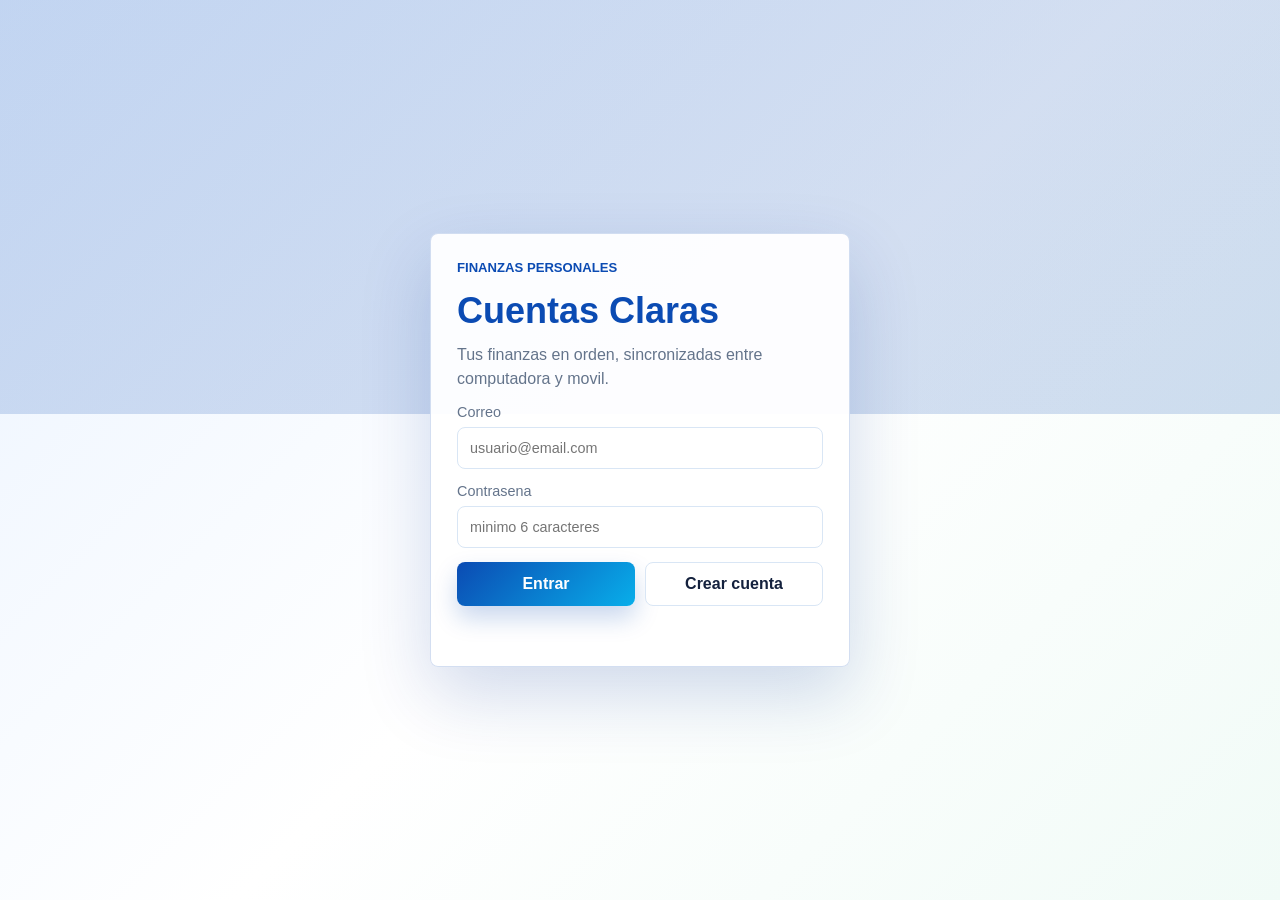
<file: index.html>
<!doctype html>
<html lang="es">
  <head>
    <meta charset="utf-8" />
    <meta name="viewport" content="width=device-width, initial-scale=1" />
    <meta name="theme-color" content="#0b4bb3" />
    <meta name="mobile-web-app-capable" content="yes" />
    <meta name="apple-mobile-web-app-capable" content="yes" />
    <meta name="apple-mobile-web-app-title" content="Cuentas Claras" />
    <title>Cuentas Claras</title>
    <link rel="manifest" href="manifest.webmanifest?v=46" />
    <link rel="icon" href="icon.svg" type="image/svg+xml" />
    <link rel="apple-touch-icon" href="icon.svg" />
    <link rel="stylesheet" href="styles.css?v=46" />
  </head>
  <body>
    <section id="authScreen" class="auth-screen" aria-label="Ingreso">
      <div class="auth-panel">
        <p class="eyebrow">Finanzas personales</p>
        <h1>Cuentas Claras</h1>
        <p class="auth-copy">Tus finanzas en orden, sincronizadas entre computadora y movil.</p>
        <label>
          Correo
          <input id="authEmailInput" type="email" autocomplete="email" placeholder="usuario@email.com" />
        </label>
        <label>
          Contrasena
          <input id="authPasswordInput" type="password" autocomplete="current-password" placeholder="minimo 6 caracteres" />
        </label>
        <div class="auth-actions">
          <button class="primary-button" type="button" id="authLoginButton">Entrar</button>
          <button class="secondary-button" type="button" id="authRegisterButton">Crear cuenta</button>
        </div>
        <div id="authStatus" class="form-status" role="status"></div>
      </div>
    </section>

    <section id="lockScreen" class="lock-screen hidden" aria-label="Bloqueo">
      <div class="lock-panel">
        <h1>Cuentas Claras</h1>
        <label>
          PIN
          <input id="unlockPinInput" type="password" inputmode="numeric" autocomplete="current-password" />
        </label>
        <button class="primary-button" type="button" id="unlockButton">Entrar</button>
        <div id="lockStatus" class="form-status" role="status"></div>
      </div>
    </section>

    <main class="app-shell hidden">
      <section class="topbar" aria-label="Resumen principal">
        <div>
          <p class="eyebrow">Finanzas personales</p>
          <h1>Cuentas Claras</h1>
        </div>
        <div class="month-picker">
          <label for="monthFilter">Mes</label>
          <input id="monthFilter" type="month" />
        </div>
      </section>

      <section class="summary-grid" aria-label="Indicadores">
        <article class="metric">
          <span>Balance del mes</span>
          <strong id="balanceTotal">$0</strong>
        </article>
        <article class="metric">
          <span>Ingresos</span>
          <strong id="incomeTotal">$0</strong>
        </article>
        <article class="metric">
          <span>Gastos</span>
          <strong id="expenseTotal">$0</strong>
        </article>
        <article class="metric">
          <span>Movimientos</span>
          <strong id="expenseCount">0</strong>
        </article>
      </section>

      <section class="summary-grid compact-summary" aria-label="Indicadores avanzados">
        <article class="metric">
          <span>Ahorro</span>
          <strong id="savingRate">0%</strong>
        </article>
        <article class="metric">
          <span>Vs mes anterior</span>
          <strong id="monthCompare">-</strong>
        </article>
        <article class="metric">
          <span>Mayor gasto</span>
          <strong id="largestExpense">$0</strong>
        </article>
        <article class="metric">
          <span>Pago mas usado</span>
          <strong id="topPayment">-</strong>
        </article>
      </section>

      <nav class="tabs" aria-label="Secciones">
        <button class="tab-button active" type="button" data-tab="movements">Movimientos</button>
        <button class="tab-button" type="button" data-tab="budgets">Presupuestos</button>
        <button class="tab-button" type="button" data-tab="debts">Deudas</button>
        <button class="tab-button" type="button" data-tab="cards">Tarjetas</button>
        <button class="tab-button" type="button" data-tab="annual">Anual</button>
        <button class="tab-button" type="button" data-tab="data">Datos</button>
      </nav>

      <section class="tab-panel active" data-panel="movements">
        <section class="workspace">
          <form id="expenseForm" class="panel form-panel">
            <div class="panel-heading">
              <h2>Nuevo movimiento</h2>
              <button class="icon-button" type="button" id="seedButton" title="Cargar ejemplos" aria-label="Cargar ejemplos">
                <span aria-hidden="true">+</span>
              </button>
            </div>

            <section class="scan-box" aria-label="Escanear factura">
              <div>
                <h3>Escanear factura</h3>
                <p>Subi o sacale foto al ticket. La imagen queda guardada solo en este dispositivo.</p>
              </div>
              <div class="scan-actions">
                <button class="scan-button" type="button" id="scanCameraButton">Sacar foto</button>
                <button class="scan-button" type="button" id="scanPickButton">Elegir archivo</button>
              </div>
              <input id="receiptCameraInput" class="scan-file-input" type="file" accept="image/*" capture="environment" />
              <input id="receiptInput" class="scan-file-input" type="file" accept="image/*,.jpg,.jpeg,.png,.webp,.pdf" />
              <div id="scanStatus" class="scan-status" role="status"></div>
              <img id="receiptPreview" class="receipt-preview" alt="Vista previa de factura" />
            </section>

            <label>
              Tipo
              <select id="typeInput" required>
                <option value="expense">Gasto</option>
                <option value="income">Ingreso</option>
              </select>
            </label>

            <label>
              Fecha
              <input id="dateInput" type="date" required />
            </label>

            <label>
              Categoria
              <select id="categoryInput" required></select>
            </label>

            <label>
              Ambito
              <select id="scopeInput" required>
                <option value="Personal">Personal</option>
                <option value="Negocio">Negocio</option>
              </select>
            </label>

            <label>
              Cuenta
              <select id="accountInput" required>
                <option value="Efectivo">Efectivo</option>
                <option value="Banco">Banco</option>
                <option value="Mercado Pago">Mercado Pago</option>
                <option value="Visa">Visa</option>
                <option value="Mastercard">Mastercard</option>
              </select>
            </label>

            <label>
              Tipo de pago
              <select id="paymentInput" required>
                <option value="Efectivo">Efectivo</option>
                <option value="Transferencia">Transferencia</option>
                <option value="Tarjeta">Tarjeta</option>
                <option value="Visa">Visa</option>
                <option value="Mastercard">Mastercard</option>
              </select>
            </label>

            <label>
              Modo de gasto o ingreso
              <select id="spendModeInput" required>
                <option value="Fijo">Fijo</option>
                <option value="Variable">Variable</option>
                <option value="Necesario">Necesario</option>
                <option value="Extra">Extra</option>
                <option value="Cuotas">Cuotas</option>
                <option value="Inversion">Inversion</option>
                <option value="Sueldo">Sueldo</option>
                <option value="Venta">Venta</option>
                <option value="Cobro">Cobro</option>
                <option value="Ahorro">Ahorro</option>
                <option value="Otro">Otro</option>
              </select>
            </label>

            <label>
              Descripcion
              <input id="descriptionInput" type="text" placeholder="Supermercado, sueldo, venta..." maxlength="60" required />
            </label>

            <label>
              Monto
              <input id="amountInput" type="text" inputmode="decimal" placeholder="0,00" required />
            </label>

            <details class="extra-fields">
              <summary>Mas datos</summary>
              <label>
                Etiquetas
                <input id="tagsInput" type="text" placeholder="auto, casa, trabajo..." maxlength="80" />
              </label>
              <label>
                Vencimiento
                <input id="dueDateInput" type="date" />
              </label>
              <label>
                Notas internas
                <textarea id="notesInput" maxlength="500" placeholder="Observaciones privadas..."></textarea>
              </label>
            </details>

            <div id="formStatus" class="form-status" role="status"></div>
            <button class="primary-button" type="submit">Agregar movimiento</button>
            <button class="secondary-button hidden" type="button" id="cancelEditButton">Cancelar edicion</button>
          </form>

          <section class="panel list-panel">
            <div class="panel-heading list-heading">
              <div>
                <h2>Movimientos</h2>
                <p id="filterHint">Mostrando movimientos del mes seleccionado</p>
              </div>
              <div class="actions">
                <input id="searchInput" class="action-input" type="search" placeholder="Buscar..." aria-label="Buscar movimientos" />
                <input id="startDateFilter" class="action-input" type="date" aria-label="Fecha desde" />
                <input id="endDateFilter" class="action-input" type="date" aria-label="Fecha hasta" />
                <select id="typeFilter" aria-label="Filtrar por tipo">
                  <option value="Todos">Todos</option>
                  <option value="expense">Gastos</option>
                  <option value="income">Ingresos</option>
                </select>
                <select id="categoryFilter" aria-label="Filtrar por categoria">
                  <option value="Todas">Todas</option>
                </select>
                <select id="scopeFilter" aria-label="Filtrar por ambito">
                  <option value="Todos">Personal y negocio</option>
                  <option value="Personal">Personal</option>
                  <option value="Negocio">Negocio</option>
                </select>
                <select id="accountFilter" aria-label="Filtrar por cuenta">
                  <option value="Todas">Todas las cuentas</option>
                </select>
                <select id="paymentFilter" aria-label="Filtrar por tipo de pago">
                  <option value="Todos">Todos los pagos</option>
                </select>
                <select id="spendModeFilter" aria-label="Filtrar por modo de gasto o ingreso">
                  <option value="Todos">Todos los modos</option>
                </select>
                <button class="secondary-button" type="button" id="reportButton">Reporte</button>
                <button class="secondary-button" type="button" id="mailButton">Mail</button>
                <button class="secondary-button" type="button" id="exportButton">CSV</button>
                <button class="secondary-button" type="button" id="excelButton">Excel</button>
              </div>
            </div>

            <div class="chart-wrap" aria-label="Gastos por categoria">
              <canvas id="categoryChart" width="760" height="220"></canvas>
            </div>

            <div class="table-wrap movement-list-wrap">
              <div id="expenseTable" class="movement-list" aria-label="Listado de movimientos"></div>
              <div id="emptyState" class="empty-state">Todavia no hay movimientos para este filtro.</div>
            </div>
          </section>
        </section>
      </section>

      <section class="tab-panel" data-panel="budgets">
        <section class="insight-grid compact-tools" aria-label="Presupuestos y recurrentes">
          <article class="panel mini-panel">
            <div class="panel-heading">
              <h2>Presupuesto</h2>
            </div>
            <label>
              Categoria
              <select id="budgetCategoryInput"></select>
            </label>
            <label>
              Limite mensual
              <input id="budgetAmountInput" type="text" inputmode="decimal" placeholder="0,00" />
            </label>
            <button class="secondary-button" type="button" id="budgetSaveButton">Guardar limite</button>
            <div id="budgetList" class="stack-list"></div>
          </article>

          <article class="panel mini-panel">
            <div class="panel-heading">
              <h2>Recurrentes</h2>
            </div>
            <label>
              Repetir movimiento actual cada mes
              <select id="recurringDayInput">
                <option value="same">Mismo dia</option>
                <option value="1">Dia 1</option>
                <option value="10">Dia 10</option>
                <option value="15">Dia 15</option>
              </select>
            </label>
            <button class="secondary-button" type="button" id="recurringSaveButton">Guardar recurrente</button>
            <button class="secondary-button" type="button" id="recurringApplyButton">Generar del mes</button>
            <div id="recurringList" class="stack-list"></div>
          </article>
        </section>
      </section>

      <section class="tab-panel" data-panel="debts">
        <section class="insight-grid compact-tools" aria-label="Deudas">
          <article class="panel mini-panel">
            <div class="panel-heading">
              <h2>Deudas</h2>
            </div>
            <label>
              Tipo
              <select id="debtDirectionInput">
                <option value="owed_to_me">Me deben</option>
                <option value="i_owe">Debo</option>
              </select>
            </label>
            <label>
              Persona
              <input id="debtPersonInput" type="text" maxlength="50" placeholder="Nombre" />
            </label>
            <label>
              Monto
              <input id="debtAmountInput" type="text" inputmode="decimal" placeholder="0,00" />
            </label>
            <label>
              Moneda
              <select id="debtCurrencyInput">
                <option value="ARS">Pesos ARG</option>
                <option value="USD">Dolares</option>
              </select>
            </label>
            <label>
              Vencimiento
              <input id="debtDueInput" type="date" />
            </label>
            <button class="secondary-button" type="button" id="debtSaveButton">Guardar deuda</button>
            <div id="debtList" class="stack-list"></div>
          </article>
        </section>
      </section>

      <section class="tab-panel" data-panel="cards">
        <section class="insight-grid compact-tools" aria-label="Tarjetas">
          <article class="panel mini-panel">
            <div class="panel-heading">
              <h2>Tarjetas</h2>
            </div>
            <label>
              Tarjeta
              <select id="cardNameInput">
                <option value="Visa">Visa</option>
                <option value="Mastercard">Mastercard</option>
              </select>
            </label>
            <label>
              Dia de cierre
              <input id="cardCloseInput" type="number" min="1" max="31" placeholder="25" />
            </label>
            <label>
              Dia de vencimiento
              <input id="cardDueInput" type="number" min="1" max="31" placeholder="10" />
            </label>
            <button class="secondary-button" type="button" id="cardSaveButton">Guardar tarjeta</button>
            <div id="cardList" class="stack-list"></div>
          </article>
        </section>
      </section>

      <section class="tab-panel" data-panel="annual">
        <section class="insight-grid compact-tools" aria-label="Panel anual">
          <article class="panel mini-panel">
            <div class="panel-heading">
              <h2>Panel anual</h2>
            </div>
            <div id="annualPanel" class="stack-list"></div>
            <label>
              Nuevo PIN
              <input id="pinInput" type="password" inputmode="numeric" placeholder="Opcional" />
            </label>
            <button class="secondary-button" type="button" id="pinSaveButton">Guardar PIN</button>
            <button class="secondary-button" type="button" id="pinClearButton">Quitar PIN</button>
          </article>
        </section>
      </section>

      <section class="tab-panel" data-panel="data">
        <section class="insight-grid compact-tools" aria-label="Datos">
          <article class="panel mini-panel">
            <div class="panel-heading">
              <h2>Datos</h2>
            </div>
            <button class="secondary-button" type="button" id="backupButton">Copia de seguridad</button>
            <button class="secondary-button" type="button" id="restorePickButton">Restaurar</button>
            <input id="restoreInput" class="scan-file-input" type="file" accept="application/json,.json" />
            <div id="dataStatus" class="form-status" role="status"></div>
          </article>
          <article class="panel mini-panel">
            <div class="panel-heading">
              <h2>Sincronizacion</h2>
            </div>
            <label class="hidden">
              Supabase URL
              <input id="onlineUrlInput" type="url" placeholder="https://xxxxx.supabase.co" />
            </label>
            <label class="hidden">
              Clave publica anonima
              <input id="onlineKeyInput" type="password" placeholder="clave publica anonima" />
            </label>
            <label class="hidden">
              Correo
              <input id="onlineEmailInput" type="email" placeholder="usuario@email.com" />
            </label>
            <label class="hidden">
              Contrasena
              <input id="onlinePasswordInput" type="password" placeholder="minimo 6 caracteres" />
            </label>
            <button class="secondary-button hidden" type="button" id="onlineSaveButton">Guardar conexion</button>
            <button class="secondary-button hidden" type="button" id="onlineRegisterButton">Registrar usuario</button>
            <button class="primary-button hidden" type="button" id="onlineLoginButton">Entrar</button>
            <button class="secondary-button hidden" type="button" id="onlineLogoutButton">Salir</button>
            <button class="primary-button hidden" type="button" id="onlinePushButton">Actualizar sistema completo</button>
            <button class="secondary-button hidden" type="button" id="onlinePullButton">Actualizar este dispositivo</button>
            <div class="stack-item">
              <strong>Sincronizacion automatica</strong>
              <span>Tus datos se guardan en la nube y se fusionan solos en tus dispositivos cuando usas la misma cuenta.</span>
            </div>
            <div id="onlineUserStatus" class="stack-list"></div>
            <div id="onlineStatus" class="form-status" role="status"></div>
          </article>
        </section>
      </section>
    </main>

    <script src="app.js?v=46"></script>
  </body>
</html>
</file>
<file: styles.css>
:root {
  color-scheme: light;
  --bg: #edf5ff;
  --surface: #ffffff;
  --surface-2: #eff6ff;
  --ink: #14213d;
  --muted: #64748b;
  --line: #d9e6f5;
  --brand: #0b4bb3;
  --brand-dark: #073584;
  --brand-soft: #dbeafe;
  --income: #70bf2b;
  --income-soft: #dcfce7;
  --accent: #ffffff;
  --danger: #c83d4d;
  --warning: #f5b642;
  --cyan: #18bde8;
  --violet: #8056d8;
  --pink: #ef5b8c;
  --teal: #12a69a;
  --shadow: 0 18px 45px rgba(11, 75, 179, 0.13);
}

* {
  box-sizing: border-box;
}

body {
  margin: 0;
  min-height: 100vh;
  background:
    linear-gradient(180deg, rgba(11, 75, 179, 0.12) 0 220px, transparent 220px),
    linear-gradient(135deg, #eaf3ff 0%, #f8fbff 46%, #edf8f1 100%);
  color: var(--ink);
  font-family: Arial, Helvetica, sans-serif;
}

button,
input,
select,
textarea {
  font: inherit;
}

.app-shell {
  width: min(1180px, calc(100% - 32px));
  margin: 0 auto;
  padding: 24px 0 34px;
}

.topbar {
  display: flex;
  align-items: end;
  justify-content: space-between;
  gap: 18px;
  margin-bottom: 16px;
  border: 1px solid rgba(11, 75, 179, 0.2);
  border-radius: 8px;
  background:
    linear-gradient(135deg, rgba(255, 255, 255, 0.16), transparent 34%),
    linear-gradient(135deg, #123bb8 0%, #0068d9 54%, #09b4d7 100%);
  box-shadow: 0 18px 45px rgba(8, 51, 148, 0.28);
  padding: 22px;
  color: #ffffff;
}

.eyebrow {
  margin: 0 0 4px;
  color: var(--brand);
  font-size: 0.82rem;
  font-weight: 700;
  text-transform: uppercase;
}

.topbar .eyebrow {
  color: rgba(255, 255, 255, 0.78);
}

h1,
h2 {
  margin: 0;
  letter-spacing: 0;
}

h1 {
  font-size: 2.3rem;
  line-height: 1;
}

h2 {
  font-size: 1.05rem;
}

.month-picker {
  display: grid;
  gap: 6px;
  color: rgba(255, 255, 255, 0.82);
  font-size: 0.9rem;
}

.topbar input {
  border-color: rgba(255, 255, 255, 0.28);
  background: rgba(255, 255, 255, 0.16);
  color: #ffffff;
}

input,
select,
textarea {
  min-height: 42px;
  width: 100%;
  border: 1px solid var(--line);
  border-radius: 8px;
  background: #fff;
  color: var(--ink);
  padding: 0 12px;
  outline: none;
}

input:focus,
select:focus,
textarea:focus {
  border-color: var(--brand);
  box-shadow: 0 0 0 3px rgba(24, 189, 232, 0.18);
}

textarea {
  min-height: 86px;
  padding-top: 10px;
  resize: vertical;
}

.auth-screen {
  min-height: 100vh;
  display: grid;
  place-items: center;
  background:
    linear-gradient(180deg, rgba(11, 75, 179, 0.18) 0 46%, transparent 46%),
    linear-gradient(135deg, #eaf3ff 0%, #ffffff 52%, #f1fbf7 100%);
  padding: 20px;
}

.auth-panel {
  display: grid;
  gap: 14px;
  width: min(420px, 100%);
  border: 1px solid rgba(11, 75, 179, 0.18);
  border-radius: 8px;
  background: rgba(255, 255, 255, 0.94);
  box-shadow: 0 28px 70px rgba(8, 51, 148, 0.18);
  padding: 26px;
}

.auth-panel h1 {
  font-size: 2.25rem;
  color: var(--brand);
}

.auth-copy {
  margin: 0;
  color: var(--muted);
  line-height: 1.45;
}

.auth-actions {
  display: grid;
  grid-template-columns: 1fr 1fr;
  gap: 10px;
}

.lock-screen {
  position: fixed;
  inset: 0;
  z-index: 10;
  display: grid;
  place-items: center;
  background: var(--bg);
  padding: 20px;
}

.lock-panel {
  display: grid;
  gap: 14px;
  width: min(360px, 100%);
  border: 1px solid var(--line);
  border-radius: 8px;
  background: var(--surface);
  box-shadow: var(--shadow);
  padding: 22px;
}

.summary-grid {
  display: grid;
  grid-template-columns: repeat(4, minmax(0, 1fr));
  gap: 14px;
  margin-bottom: 16px;
}

.compact-summary .metric {
  min-height: 76px;
  padding: 14px 16px;
}

.compact-summary .metric strong {
  font-size: 1.1rem;
}

.tabs {
  display: flex;
  gap: 10px;
  margin: 0 0 16px;
  overflow-x: auto;
  padding: 2px 2px 8px;
}

.tab-button {
  --tab-color: var(--brand);
  min-height: 40px;
  border: 1px solid color-mix(in srgb, var(--tab-color) 32%, #ffffff);
  border-radius: 8px;
  background:
    linear-gradient(180deg, rgba(255, 255, 255, 0.9), rgba(255, 255, 255, 0.72)),
    color-mix(in srgb, var(--tab-color) 16%, #ffffff);
  color: color-mix(in srgb, var(--tab-color) 76%, #14213d);
  cursor: pointer;
  font-weight: 700;
  padding: 0 14px;
  white-space: nowrap;
  box-shadow: 0 8px 18px color-mix(in srgb, var(--tab-color) 14%, transparent);
}

.tab-button::before {
  content: "";
  display: inline-block;
  width: 9px;
  height: 9px;
  margin-right: 7px;
  border-radius: 999px;
  background: var(--tab-color);
  box-shadow: 0 0 0 4px color-mix(in srgb, var(--tab-color) 18%, transparent);
}

.tab-button[data-tab="movements"] {
  --tab-color: #0877e8;
}

.tab-button[data-tab="budgets"] {
  --tab-color: #70bf2b;
}

.tab-button[data-tab="debts"] {
  --tab-color: #ef5753;
}

.tab-button[data-tab="cards"] {
  --tab-color: #8056d8;
}

.tab-button[data-tab="annual"] {
  --tab-color: #f5b642;
}

.tab-button[data-tab="data"] {
  --tab-color: #12a69a;
}

.tab-button.active {
  border-color: var(--tab-color);
  background:
    linear-gradient(135deg, var(--tab-color) 0%, color-mix(in srgb, var(--tab-color) 72%, #0b4bb3) 100%);
  color: #fff;
  box-shadow: 0 12px 26px color-mix(in srgb, var(--tab-color) 34%, transparent);
  transform: translateY(-1px);
}

.tab-button.active::before {
  background: #ffffff;
  box-shadow: 0 0 0 4px rgba(255, 255, 255, 0.18);
}

.tab-panel {
  display: none;
}

.tab-panel.active {
  display: block;
}

.insight-grid {
  display: grid;
  grid-template-columns: repeat(3, minmax(0, 1fr));
  gap: 14px;
  margin-bottom: 16px;
}

.compact-tools {
  grid-template-columns: repeat(2, minmax(280px, 420px));
  justify-content: start;
}

.metric {
  min-height: 96px;
  border: 1px solid rgba(217, 230, 245, 0.9);
  border-radius: 8px;
  background:
    linear-gradient(180deg, rgba(255, 255, 255, 0.96), rgba(255, 255, 255, 0.88)),
    linear-gradient(135deg, rgba(24, 189, 232, 0.1), rgba(112, 191, 43, 0.08));
  padding: 18px;
  box-shadow: var(--shadow);
  border-left: 6px solid var(--cyan);
}

.metric:nth-child(2) {
  border-left-color: var(--income);
}

.metric:nth-child(3) {
  border-left-color: var(--danger);
}

.metric:nth-child(4) {
  border-left-color: var(--warning);
}

.metric span {
  display: block;
  color: var(--muted);
  font-size: 0.86rem;
  margin-bottom: 10px;
}

.metric strong {
  display: block;
  font-size: 1.45rem;
  line-height: 1.15;
}

.metric strong.positive,
.amount-col.positive {
  color: var(--income);
}

.metric strong.negative,
.amount-col.negative {
  color: var(--danger);
}

.workspace {
  display: grid;
  grid-template-columns: 320px minmax(0, 1fr);
  gap: 16px;
  align-items: start;
}

.panel {
  border: 1px solid var(--line);
  border-radius: 8px;
  background: rgba(255, 255, 255, 0.94);
  box-shadow: var(--shadow);
}

.list-panel {
  background: linear-gradient(180deg, #ffffff 0%, #f7fbff 100%);
}

.form-panel {
  display: grid;
  gap: 14px;
  padding: 18px;
}

.mini-panel {
  display: grid;
  align-content: start;
  gap: 12px;
  padding: 16px;
}

.extra-fields {
  display: grid;
  gap: 12px;
}

.extra-fields summary {
  min-height: 38px;
  display: grid;
  align-items: center;
  border: 1px solid var(--line);
  border-radius: 8px;
  background: var(--surface-2);
  color: var(--brand-dark);
  cursor: pointer;
  font-weight: 700;
  padding: 0 12px;
}

.extra-fields[open] {
  gap: 14px;
}

.scan-box {
  display: grid;
  gap: 10px;
  border: 1px dashed rgba(8, 119, 232, 0.38);
  border-radius: 8px;
  background: #eef7ff;
  padding: 14px;
}

.scan-box h3 {
  margin: 0 0 4px;
  font-size: 0.98rem;
}

.scan-box p {
  margin: 0;
  color: var(--muted);
  font-size: 0.86rem;
  line-height: 1.35;
}

.scan-actions {
  display: grid;
  grid-template-columns: 1fr 1fr;
  gap: 10px;
}

.scan-button {
  min-height: 40px;
  display: inline-grid;
  place-items: center;
  border-radius: 8px;
  background: var(--surface-2);
  color: var(--brand-dark);
  cursor: pointer;
  font-weight: 700;
}

.scan-file-input {
  position: absolute;
  width: 1px;
  height: 1px;
  opacity: 0;
  pointer-events: none;
}

.scan-status {
  min-height: 20px;
  color: var(--muted);
  font-size: 0.84rem;
  line-height: 1.35;
}

.scan-status strong {
  color: var(--brand-dark);
}

.form-status {
  min-height: 20px;
  color: var(--danger);
  font-size: 0.86rem;
  line-height: 1.35;
}

.form-status.success {
  color: var(--brand-dark);
}

.receipt-preview {
  display: none;
  width: 100%;
  max-height: 180px;
  border-radius: 8px;
  object-fit: cover;
  border: 1px solid var(--line);
}

.receipt-preview.visible {
  display: block;
}

.receipt-thumb {
  width: 42px;
  height: 42px;
  border: 1px solid var(--line);
  border-radius: 8px;
  object-fit: cover;
}

.receipt-empty {
  color: var(--muted);
}

.panel-heading {
  display: flex;
  align-items: center;
  justify-content: space-between;
  gap: 12px;
}

label {
  display: grid;
  gap: 7px;
  color: var(--muted);
  font-size: 0.9rem;
}

.primary-button,
.secondary-button,
.icon-button,
.delete-button,
.edit-button,
.scan-button {
  border: 0;
  cursor: pointer;
  transition: transform 0.14s ease, background 0.14s ease;
}

.primary-button {
  min-height: 44px;
  border-radius: 8px;
  background: linear-gradient(135deg, var(--brand) 0%, #08aeea 100%);
  color: #fff;
  font-weight: 700;
  box-shadow: 0 12px 24px rgba(11, 75, 179, 0.22);
}

.primary-button:hover {
  background: linear-gradient(135deg, var(--brand-dark) 0%, var(--brand) 100%);
  transform: translateY(-1px);
}

.secondary-button {
  min-height: 38px;
  border: 1px solid var(--line);
  border-radius: 8px;
  background: #ffffff;
  color: var(--ink);
  padding: 0 14px;
  font-weight: 700;
}

.icon-button,
.delete-button,
.edit-button {
  width: 36px;
  height: 36px;
  border-radius: 8px;
  display: inline-grid;
  place-items: center;
}

.icon-button {
  background: var(--brand-soft);
  color: var(--brand);
  font-size: 1.3rem;
  font-weight: 700;
}

.delete-button {
  background: #ffe8e8;
  color: var(--danger);
  font-weight: 700;
}

.edit-button {
  background: var(--surface-2);
  color: var(--brand-dark);
  font-weight: 700;
}

.list-panel {
  overflow: hidden;
}

.list-heading {
  padding: 18px;
  border-bottom: 1px solid var(--line);
}

.list-heading p {
  margin: 5px 0 0;
  color: var(--muted);
  font-size: 0.88rem;
}

.actions {
  display: flex;
  flex-wrap: wrap;
  gap: 10px;
  align-items: center;
}

.actions select,
.action-input {
  width: 150px;
}

.action-input {
  min-height: 38px;
}

.stack-list {
  display: grid;
  gap: 8px;
  color: var(--muted);
  font-size: 0.86rem;
}

.stack-item {
  display: grid;
  gap: 4px;
  border: 1px solid var(--line);
  border-radius: 8px;
  background: #fffafa;
  padding: 10px;
}

.stack-item strong {
  color: var(--ink);
}

.progress-bar {
  height: 8px;
  overflow: hidden;
  border-radius: 999px;
  background: var(--line);
}

.progress-fill {
  height: 100%;
  width: var(--progress, 0%);
  background: var(--income);
}

.progress-fill.warning {
  background: var(--brand);
}

.hidden {
  display: none !important;
}

.chart-wrap {
  padding: 18px 18px 4px;
}

canvas {
  display: block;
  width: 100%;
  max-height: 220px;
}

.table-wrap {
  position: relative;
  overflow-x: auto;
}

table {
  width: 100%;
  border-collapse: collapse;
  min-width: 1380px;
}

th,
td {
  padding: 14px 18px;
  border-top: 1px solid var(--line);
  text-align: left;
  vertical-align: middle;
}

th {
  color: var(--muted);
  font-size: 0.78rem;
  text-transform: uppercase;
}

.amount-col {
  text-align: right;
}

.delete-col {
  width: 104px;
}

td.amount-col {
  font-weight: 700;
}

.category-pill {
  display: inline-flex;
  align-items: center;
  min-height: 28px;
  border-radius: 999px;
  background: var(--surface-2);
  padding: 0 10px;
  font-size: 0.86rem;
  font-weight: 700;
}

.meta-pill,
.type-pill {
  display: inline-flex;
  align-items: center;
  min-height: 28px;
  border-radius: 999px;
  padding: 0 10px;
  font-size: 0.86rem;
  font-weight: 700;
}

.meta-pill {
  background: #f6f1f1;
  color: var(--muted);
}

.type-pill.expense {
  background: var(--surface-2);
  color: var(--brand-dark);
}

.type-pill.income {
  background: var(--income-soft);
  color: var(--income);
}

.empty-state {
  display: none;
  padding: 28px;
  border-top: 1px solid var(--line);
  color: var(--muted);
  text-align: center;
}

.empty-state.visible {
  display: block;
}

.movement-list-wrap {
  overflow-x: visible;
  padding: 12px 14px 18px;
}

.movement-list {
  display: grid;
  gap: 10px;
}

.movement-card {
  --movement-color: var(--cyan);
  display: grid;
  grid-template-columns: 76px 48px minmax(0, 1fr) auto;
  gap: 12px;
  align-items: center;
  border: 1px solid rgba(217, 230, 245, 0.88);
  border-left: 6px solid var(--movement-color);
  border-radius: 8px;
  background: #ffffff;
  box-shadow: 0 10px 24px rgba(20, 33, 61, 0.08);
  padding: 12px;
}

.movement-card.income {
  border-left-color: var(--income);
}

.movement-date {
  color: var(--brand);
  font-size: 0.78rem;
  font-weight: 700;
  line-height: 1.25;
}

.movement-icon {
  width: 42px;
  height: 42px;
  display: grid;
  place-items: center;
  border-radius: 8px;
  background: var(--movement-color);
  color: #ffffff;
  font-weight: 800;
  box-shadow: 0 10px 20px color-mix(in srgb, var(--movement-color) 28%, transparent);
}

.movement-title-row {
  display: flex;
  align-items: baseline;
  justify-content: space-between;
  gap: 12px;
}

.movement-title-row strong {
  min-width: 0;
  overflow-wrap: anywhere;
  color: var(--ink);
  font-size: 0.95rem;
}

.movement-amount {
  white-space: nowrap;
  font-weight: 800;
}

.movement-amount.positive {
  color: var(--income);
}

.movement-amount.negative {
  color: var(--danger);
}

.movement-bar {
  width: min(360px, 100%);
  min-height: 28px;
  display: flex;
  align-items: center;
  margin: 6px 0 8px;
  border-radius: 8px;
  background:
    linear-gradient(90deg, var(--movement-color) 0%, color-mix(in srgb, var(--movement-color) 72%, #ffffff) 100%);
  color: #ffffff;
  font-size: 0.78rem;
  font-weight: 700;
  padding: 0 12px;
}

.movement-meta {
  display: flex;
  flex-wrap: wrap;
  gap: 6px;
}

.movement-side {
  display: grid;
  justify-items: end;
  gap: 8px;
}

.movement-actions {
  display: flex;
  gap: 6px;
}

.movement-c1 {
  --movement-color: #ef5753;
}

.movement-c2 {
  --movement-color: #ffbe55;
}

.movement-c3 {
  --movement-color: #ffe35a;
  --ink-on-movement: #14213d;
}

.movement-c4 {
  --movement-color: #82c64d;
}

.movement-c5 {
  --movement-color: #12a69a;
}

.movement-c6 {
  --movement-color: #63b7ee;
}

.movement-c7 {
  --movement-color: #8056d8;
}

.movement-c8 {
  --movement-color: #ef5b8c;
}

.movement-c3 .movement-icon,
.movement-c3 .movement-bar {
  color: var(--ink-on-movement);
}

@media (max-width: 860px) {
  .summary-grid {
    grid-template-columns: repeat(2, minmax(0, 1fr));
  }

  .insight-grid {
    grid-template-columns: 1fr;
  }

  .compact-tools {
    grid-template-columns: 1fr;
  }

  .workspace {
    grid-template-columns: 1fr;
  }

  .movement-card {
    grid-template-columns: 58px 42px minmax(0, 1fr);
  }

  .movement-side {
    grid-column: 3;
    justify-items: start;
  }
}

@media (max-width: 560px) {
  .app-shell {
    width: min(100% - 20px, 1180px);
    padding: 18px 0;
  }

  .topbar,
  .list-heading {
    align-items: stretch;
    flex-direction: column;
  }

  .summary-grid {
    grid-template-columns: 1fr;
  }

  .auth-actions {
    grid-template-columns: 1fr;
  }

  .scan-actions {
    grid-template-columns: 1fr;
  }

  .actions {
    align-items: stretch;
    flex-direction: column;
  }

  .actions select,
  .action-input {
    width: 100%;
  }

  .movement-list-wrap {
    padding: 10px;
  }

  .movement-card {
    grid-template-columns: 1fr;
    gap: 8px;
  }

  .movement-icon {
    width: 38px;
    height: 38px;
  }

  .movement-title-row {
    align-items: flex-start;
    flex-direction: column;
    gap: 4px;
  }

  .movement-side {
    grid-column: auto;
    justify-items: start;
  }
}
</file>
